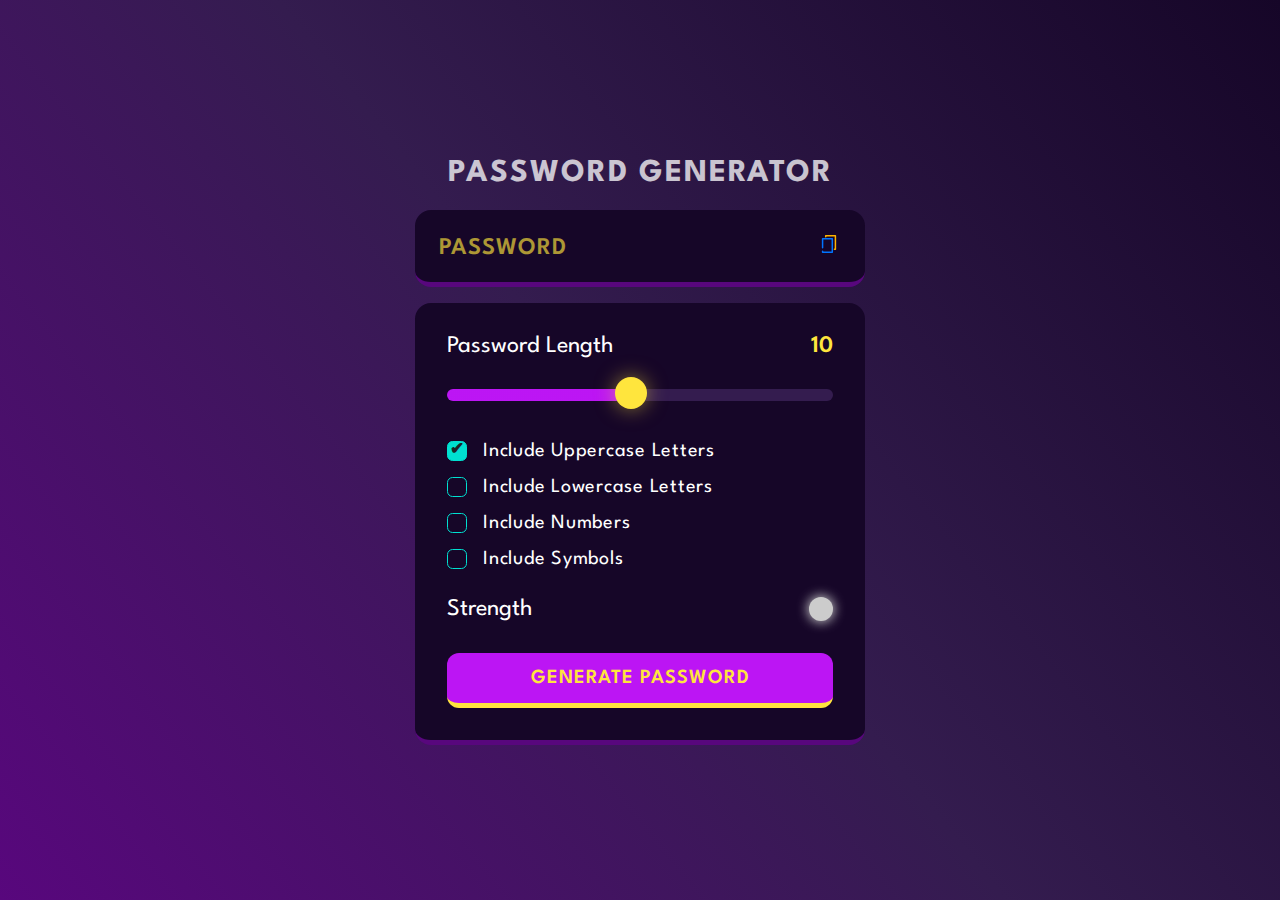
<file: generate  password      2/index.html>
<!-- password generator with the help of CodeHelp -->

<!DOCTYPE html>
<html lang="en">
  <head>
    <meta charset="UTF-8" />
    <meta http-equiv="X-UA-Compatible" content="IE=edge" />
    <meta name="viewport" content="width=device-width, initial-scale=1.0" />
    <link rel="icon" type="image/x-icon" href="/assets/favicon.ico" />
    <link rel="preconnect" href="https://fonts.googleapis.com" />
    <link rel="preconnect" href="https://fonts.gstatic.com" crossorigin />
    <link
      href="https://fonts.googleapis.com/css2?family=League+Spartan:wght@100;200;300;400;600&display=swap"
      rel="stylesheet"
    />
    <link rel="stylesheet" href="Style.css"/>
    <title>Password Generator | CodeHelp</title>
  </head>
  <body>
    <div class="container">
      <h1>Password Generator</h1>
      <div class="display-container">
        <input
          readonly
          placeholder="Password"
          class="display"
          data-passwordDisplay
        />
        <button data-copy>
          <span class="copy-tooltip" data-copyMsg></span>
          <img src="./assets/copy-paste-documents-file-extension-svgrepo-com.svg" alt="copy" width="24" height="24" />
        </button>
      </div>
      <div class="input-container">
        <div class="length-container">
          <p>Password Length</p>
          <p data-lengthDisplay></p>
        </div>
        <input
          type="range"
          min="1"
          max="20"
          step="1"
          class="slider"
          data-lengthSlider
        />
        <div class="check">
          <input type="checkbox" id="uppercase" />
          <label for="uppercase">Include Uppercase Letters</label>
        </div>
        <div class="check">
          <input type="checkbox" id="lowercase" />
          <label for="lowercase">Include Lowercase Letters</label>
        </div>
        <div class="check">
          <input type="checkbox" id="numbers" />
          <label for="numbers">Include Numbers</label>
        </div>
        <div class="check">
          <input type="checkbox" id="symbols" />
          <label for="symbols">Include Symbols</label>
        </div>
        <div class="strength-container">
          <p>Strength</p>
          <div class="indicator" data-indicator></div>
        </div>
        <button class="generateBtn">Generate Password</button>
      </div>
    </div>
    <script src="index.js"></script>
  </body>
</html>
</file>
<file: generate  password      2/Style.css>
/* js file of  the password generator with the help of codehelp  */

*,
*::before,
*::after {
    margin: 0;
    padding: 0;
    box-sizing: border-box;
    font-family: 'League Spartan', sans-serif;
}

button {
    all: unset;
    cursor: pointer;
}

:root {

    --dk-violet: hsl(268, 75%, 9%);
    --lt-violet: hsl(268, 47%, 21%);
    --lt-violet2: hsl(281, 89%, 26%);
    --vb-violet: hsl(285, 91%, 52%);
    --vb-violet2: hsl(290, 70%, 36%);

    --vb-yellow: hsl(52, 100%, 62%);


    --pl-white: hsl(0, 0%, 100%);

    --vb-cyan: hsl(176, 100%, 44%);
    --vb-cyan2: hsl(177, 92%, 70%);

    --dk-text: hsl(198, 20%, 13%);
}

body {
    max-width: 100vw;
    min-height: 100vh;

    /* https://angrytools.com/gradient/ */
    background: linear-gradient(231deg, rgba(22, 6, 40, 1) 0%, rgba(52, 28, 79, 1) 50%, rgba(88, 7, 125, 1) 100%);

    display: grid;
    place-items: center;
}

.container {
    width: 90%;
    max-width: 450px;
}

h1 {
    color: var(--pl-white);
    opacity: 0.75;
    text-transform: uppercase;
    letter-spacing: 2px;
    text-align: center;
    line-height: 1.2;
}

.display-container {
    position: relative;
    background-color: var(--dk-violet);
    border-radius: 1rem;
    margin: 1rem 0;
    padding-top: 0.35rem;
    border-bottom: 0.35rem solid var(--lt-violet2);

}

.display {
    width: 100%;
    background-color: transparent;
    outline: none;
    border: none;
    /* border: 1px solid white; */
    padding: 1.15rem 1rem;
    color: var(--vb-yellow);
    font-weight: 600;
    font-size: 1.5rem;
    line-height: 30px;
    letter-spacing: 1px;
    padding-right: 3.25rem;
}

.display::placeholder {
    position: absolute;
    top: 50%;
    transform: translateY(-50%);
    left: 1.5rem;
    font-size: 1.5rem;
    line-height: 30px;
    color: var(--vb-yellow);
    opacity: 0.65;
    text-transform: uppercase;
}

.display-container button {
    position: absolute;
    right: 1.5rem;
    top: 50%;
    transform: translateY(-50%);
    
}

.copy-tooltip {
    position: absolute;
    background-color: var(--vb-violet2);
    color: var(--vb-yellow);
    font-size: 1.25rem;
    top: -35px;
    left: -25px;
    padding: 5px 10px;
    border-radius: 1rem;
    opacity: 0;
    transform: scale(0);
    transform-origin: bottom;
    transition: all 250ms ease-in-out;
}

.copy-tooltip.active {
    opacity: 1;
    transform: scale(1);
}

.input-container {
    width: 100%;
    background-color: var(--dk-violet);
    padding: 2rem;
    border-radius: 1rem;
    border-bottom: 0.35rem solid var(--lt-violet2);
}

.length-container {
    display: flex;
    justify-content: space-between;
    align-items: center;
}

.length-container p:nth-child(1) {
    color: var(--pl-white);
    font-size: 1.5rem;
}

.length-container p:nth-child(2) {
    color: var(--vb-yellow);
    font-size: 1.5rem;
    font-weight: 600;
}

.slider {
    appearance: none;
    width: 100%;
    margin-top: 2rem;
    margin-bottom: 1.5rem;
    border: none;
    outline: none;
    height: 0.75rem;
    cursor: pointer;
    background: var(--lt-violet);
    border-radius: 1rem;
    background-image: linear-gradient(var(--vb-violet), var(--vb-violet));
    background-repeat: no-repeat;
}

.slider::-webkit-slider-thumb {
    appearance: none;
}

.slider:focus {
    outline: none;
    outline: 3px solid var(--vb-yellow);
}

.slider::-webkit-slider-thumb {
    position: relative;
    z-index: 1;
    appearance: none;
    height: 2rem;
    width: 2rem;
    border-radius: 50%;
    background: var(--vb-yellow);
    cursor: pointer;
    margin-top: -3px;
    /*You need to specify a margin in Chrome, but in Firefox and IE it is automatic */
    box-shadow: 0px 0px 20px 0px rgba(255, 229, 61, 0.50);
    transition: all 100ms ease-in;
}

.slider::-webkit-slider-thumb:hover {
    outline: 2px solid var(--vb-yellow);
    background-color: var(--dk-violet);
    box-shadow: 0px 0px 25px 5px rgba(255, 229, 61, 0.80);
}

.slider::-moz-range-thumb {
    position: relative;
    z-index: 1;
    appearance: none; 
    height: 2rem;
    width: 2rem;
    border-radius: 50%;
    background: var(--vb-yellow);
    box-shadow: 0px 0px 20px 0px rgba(255, 229, 61, 0.50);
    cursor: pointer;
}

.slider::-moz-range-thumb:hover {
    outline: 2px solid var(--vb-yellow);
    background-color: var(--dk-violet);
    box-shadow: 0px 0px 25px 5px rgba(255, 229, 61, 0.80);
}

.check {
    margin: 1rem 0;
    display: flex;
    align-items: center;
    gap: 0 1rem;
}

.check:last-of-type {
    margin-bottom: 1.75rem;
}

.check input {
    appearance: none;
    width: 20px;
    height: 20px;
    border: 1px solid var(--vb-cyan);
    cursor: pointer;
    position: relative;
    border-radius: 0.35rem;
}

.check input:checked {
    background-color: var(--vb-cyan);
}

.check input:checked::before {
    position: absolute;
    content: '✔';
    color: var(--dk-text);
    font-size: 1.05rem;
    font-weight: 600;
    left: 50%;
    transform: translateX(-50%);
    top: -3.5px;
}

.check label {
    color: var(--pl-white);
    font-size: 1.25rem;
    letter-spacing: 0.75px;
}

.strength-container {
    display: flex;
    align-items: center;
    justify-content: space-between;
    margin-top: 1.75rem;
    margin-bottom: 2rem;
}

.strength-container p {
    color: var(--pl-white);
    font-size: 1.5rem;
}

.indicator {
    width: 1.5em;
    height: 1.5rem;
    border-radius: 50%;
    transition: all 250ms ease-in-out;
}

.generateBtn {
    width: 100%;
    padding: 1rem 0;
    background-color: var(--vb-violet);
    text-align: center;
    border-radius: 0.75rem;
    border-bottom: 0.35rem solid var(--vb-yellow);
    text-transform: uppercase;
    letter-spacing: 1px;
    color: var(--vb-yellow);
    font-weight: 600;
    font-size: 1.25rem;
}
</file>
